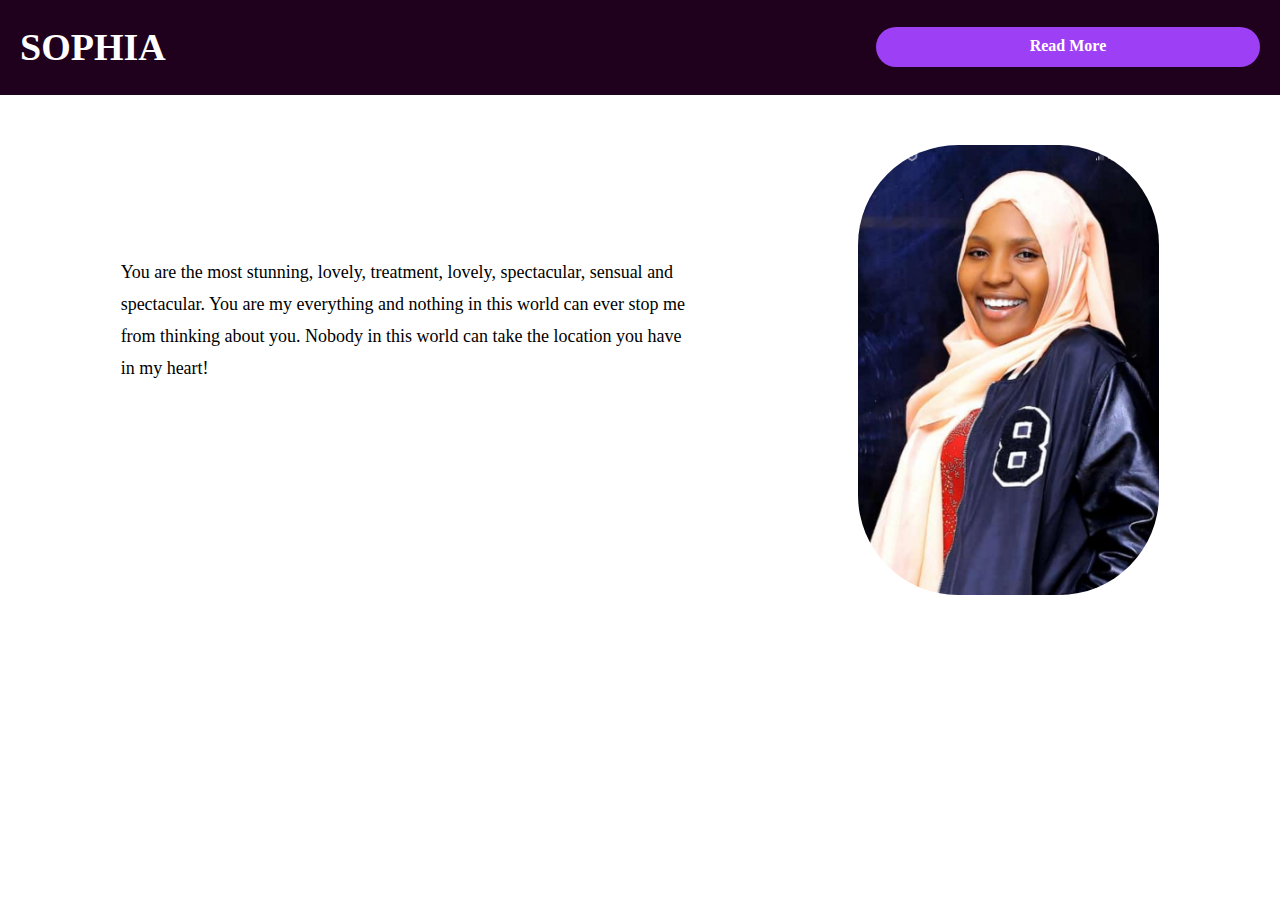
<file: index.html>
<!DOCTYPE html>
<html lang="en">
<head>
    <meta charset="UTF-8">
    <meta name="viewport" content="width=device-width, initial-scale=1.0">
    <title>Sophie Site</title>
    <link href="/style.css" rel="stylesheet"
</head>
<body>
    <div class="header">
        <h1>
            SOPHIA
        </h1>
        <a href="/meso.html">
            Read More
        </a>
    </div>
    <div class="container">
        <div class="card">

            <p>
                You are the most stunning, lovely, treatment, lovely,
                 spectacular, sensual and spectacular. You are my everything and nothing in this world can ever stop me from thinking about you. Nobody in this world can take the location you have in my heart!
            </p>
            <img src="./images/IMG-20240621-WA0070.jpg" alt=" "/>
        </div>
    </div>

</body>
</html>
</file>
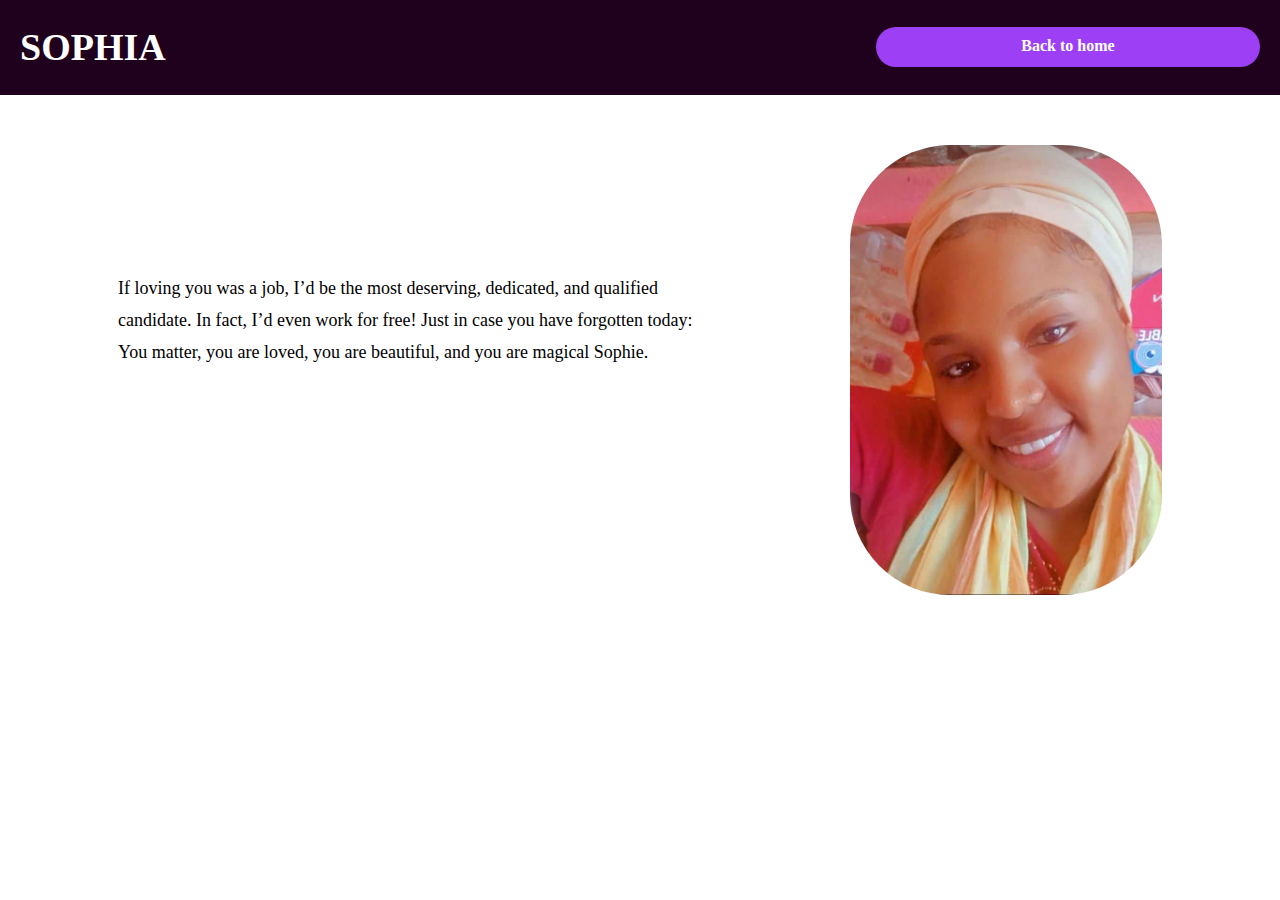
<file: meso.html>
<!DOCTYPE html>
<html lang="en">
<head>
    <meta charset="UTF-8">
    <meta name="viewport" content="width=device-width, initial-scale=1.0">
    <title>Sophie Site</title>
    <link href="/style.css" rel="stylesheet"
</head>
<body>
    <div class="header">
        <h1>
            SOPHIA
        </h1>
        <a href="/">
            Back to home
        </a>
    </div>
    <div class="container">
        <div class="card">

            <p>
                If loving you was a job, I’d be the most deserving, dedicated, and qualified candidate. In fact, I’d even work for free!
                Just in case you have forgotten today: You matter, you are loved, you are beautiful, and you are magical Sophie.
            </p>
            <img src="./images/IMG-20240621-WA0071.jpg" alt=" "/>
        </div>
    </div>

</body>
</html>
</file>
<file: style.css>
body{
    position: relative;
    top: 0;
    padding: 0;
    margin: 0;
    overflow-x: hidden;
  
}
.header{
    position: relative;
    background-color:rgb(32, 1, 29) ;
    color: #fff;
    display: flex;
    justify-content: space-between;
    align-items: center;
}

.header h1{
 position: relative;
 left:20px;
 font-size: 38px;
}
.header a{
    position: relative;
    right: 20px;
    border-radius: 20px;
    border:none;
    height: 30px;
    padding-top: 10px;
    text-align: center;
    text-decoration: none;
    width: 30%;
    background-color: rgb(157, 63, 244);
    color: #fff !important;
    font-weight: 600;
    transition: all .2s linear .2s;
    
}


.header a:hover{
    background-color: rgb(173, 100, 242);
    cursor: pointer;
}
.container{
    width: 100%;
    min-height:80vh ;
}
.container .card{
    position: relative;
    width: 100%;
    height: 100%;
    display: flex;
    justify-content: space-around;
    align-items: center;
}
.card img{
    position: relative;
    top: 50px;
    right: 20px;
    width: 360;
    height: 450px;
    border-radius: 100px;
}
.card p{
    position: relative;
    left: 20px;
    width: 45%;
    font-size: 18px;
    font-weight:500;
    line-height: 2rem;
}
@media (max-width:700px) {
    .container .card{
        position: relative;
        width: 100%;
        height: 100%;
        display: flex;
        flex-direction: column;
        justify-content: space-around;
        align-items: center;
    }
    .card img{
        position: relative;
        top: 50px;
        left: 8px;
        width: 360;
        height: 450px;
        border-radius: 100px;
    }
    .card p{
        position: relative;
        width: 85%;
        font-size: 18px;
        font-weight:500;
        line-height: 2rem;
    } 
}
</file>
